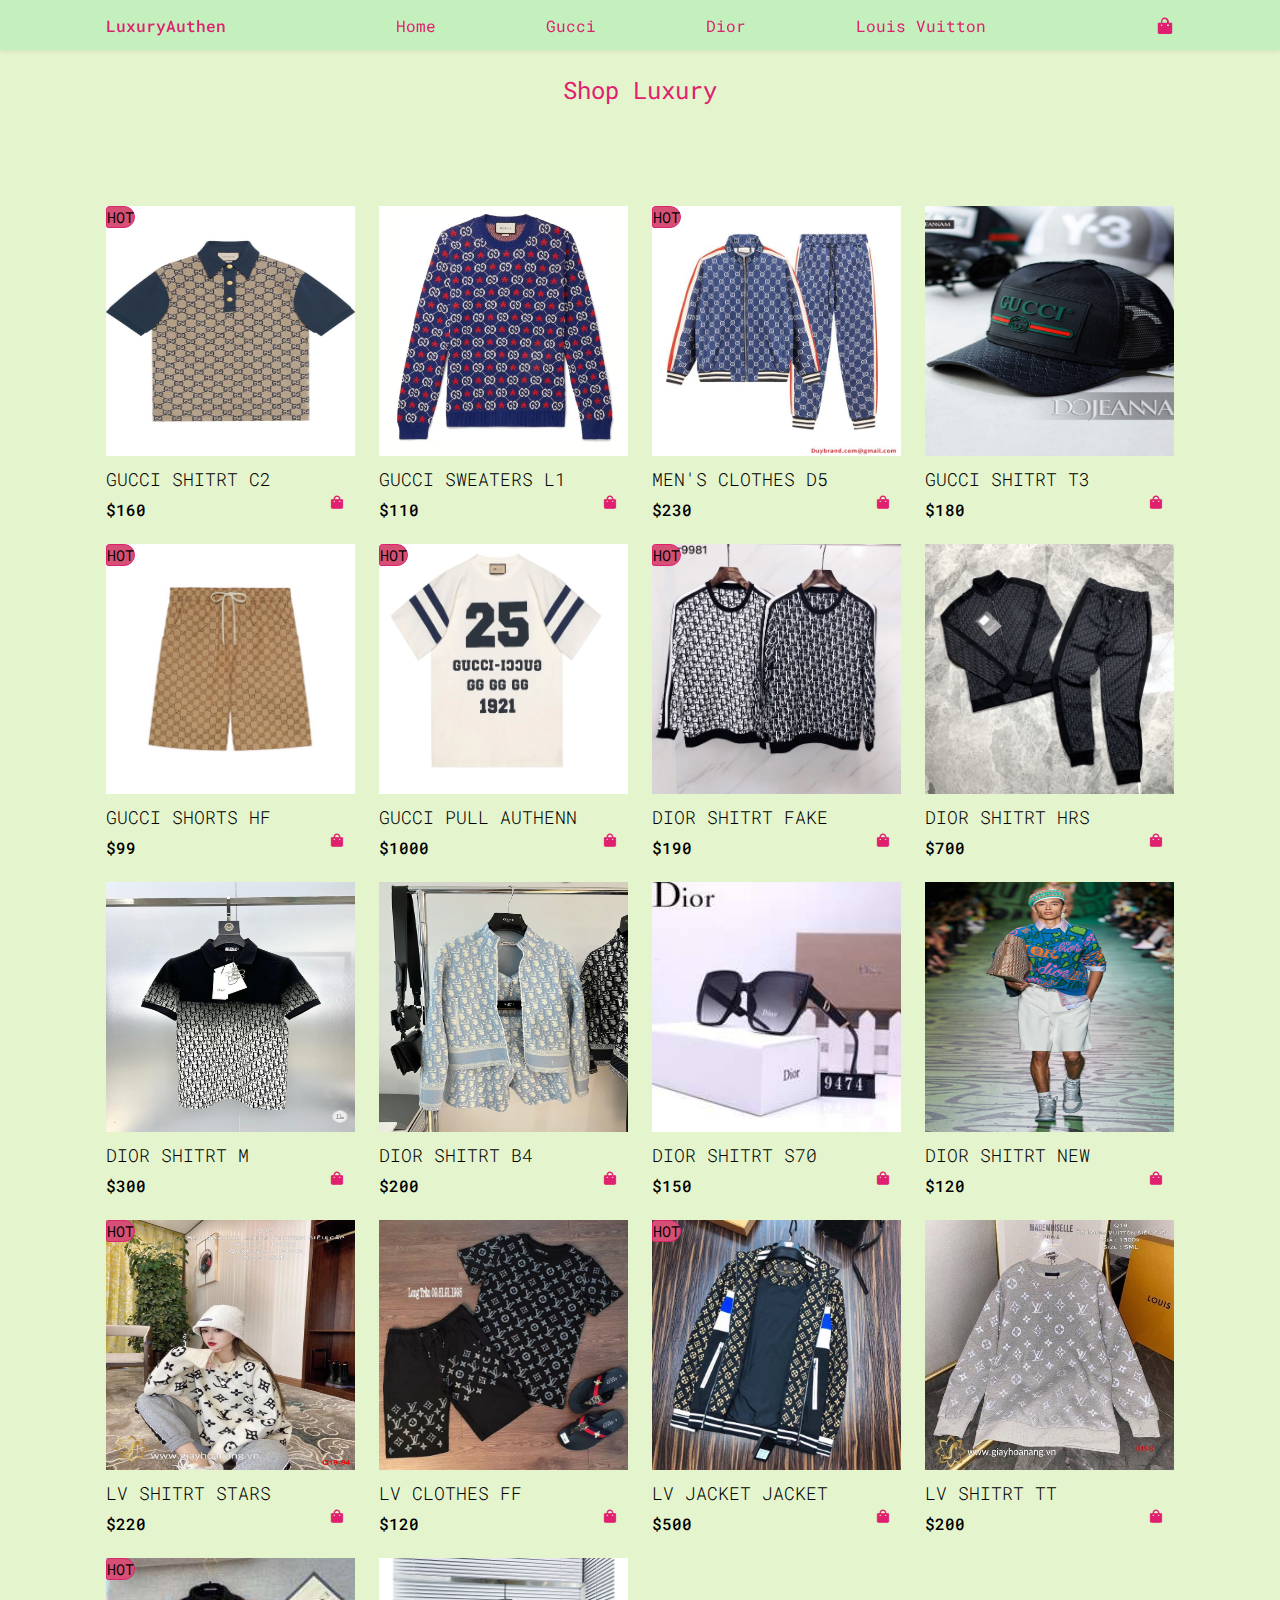
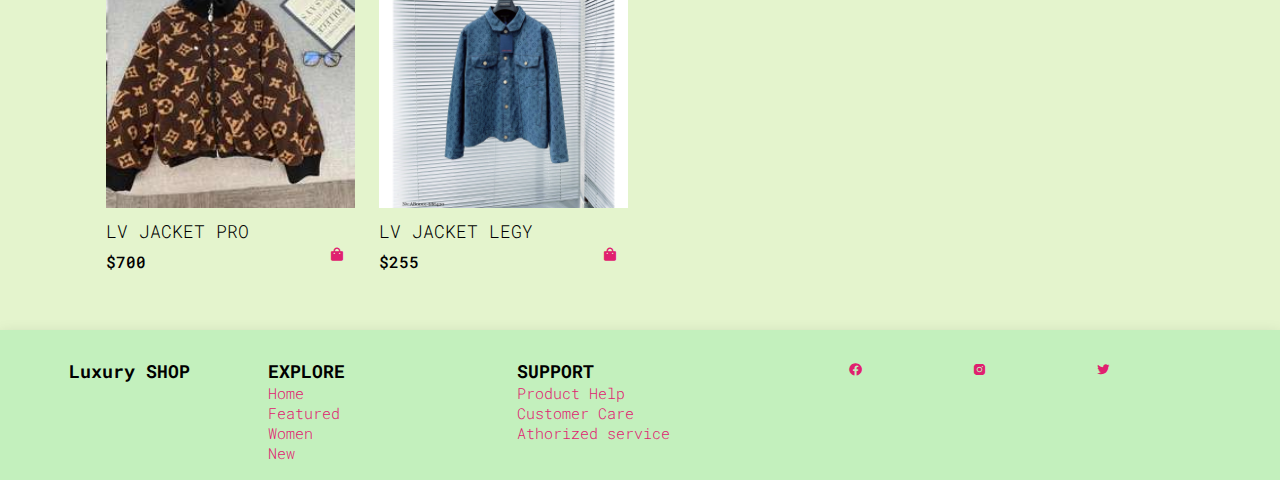
<file: index.html>
<!DOCTYPE html>
<html lang="en">
<head>
    <meta charset="UTF-8">
    <meta http-equiv="X-UA-Compatible" content="IE=edge">
    <meta name="viewport" content="width=device-width, initial-scale=1.0">
    <link rel="stylesheet" href="style.css">
    <link href='https://unpkg.com/boxicons@2.1.4/css/boxicons.min.css' rel='stylesheet'>
    <title>Luxury Shop</title>
</head>
<body>
    <header>
        <div class="nav container">
            <a href="#" class="logo">LuxuryAuthen</a>
            <div class="nav__list">
                <div class="listWeb">
            <a href="./home.html" class="homeNav">Home</a>
            <a href="#" class="homeNav">Gucci</a>
            <a href="#" class="">Dior</a>
            <a href="#" class="">Louis Vuitton</a>
                </div>
            </div>
            <i class='bx bxs-shopping-bag' id="cart-icon"></i>
            
            <div class="cart">
                <h2 class="cart-title">Your Cart</h2>

                <div class="cart-content">
                </div>

                <div class="total">
                    <div class="total-title">Total</div>
                    <div class="total-price">$0</div>
                </div>
                
                <button type="button" class="btn-buy">Buy Now</button>
                <i class='bx bx-x' id="close-cart"></i>
            </div>
        </div> 
    </header>
    <section class="shop container">
        <h2 class="section-title">Shop Luxury</h2>
        <div class="shop-content">
            <div class="product-box">
                <img src="images/pic1.png" alt="" class="product-img">
                <h2 class="product-title">Gucci Shitrt C2</h2>
                <span class="price" style="color: black;">$160</span>
                <i class='bx bxs-shopping-bag add-cart'></i>
                <div class="product-buy">HOT</div>  
            </div>
            <div class="product-box">
                <img src="images/shirt2.png" alt="" class="product-img">
                <h2 class="product-title">Gucci Sweaters L1</h2>
                <span class="price" style="color: black;">$110</span>
                <i class='bx bxs-shopping-bag add-cart'></i>
            </div>
            <div class="product-box">
                <img src="images/pic3.png" alt="" class="product-img">
                <h2 class="product-title">Men's clothes D5</h2>
                <span class="price" style="color: black;">$230</span>
                <i class='bx bxs-shopping-bag add-cart'></i>
                <div class="product-buy">HOT</div>  
            </div>
            <div class="product-box">
                <img src="images/pic5.png" alt="" class="product-img">
                <h2 class="product-title">Gucci Shitrt T3</h2>
                <span class="price" style="color: black;">$180</span>
                <i class='bx bxs-shopping-bag add-cart'></i>
            </div>
            <div class="product-box">
                <img src="images/pic6.png" alt="" class="product-img">
                <h2 class="product-title">Gucci shorts HF</h2>
                <span class="price" style="color: black;">$99</span>
                <i class='bx bxs-shopping-bag add-cart'></i>
                <div class="product-buy">HOT</div>  

            </div>
            <div class="product-box">
                <img src="images/pic7.png" alt="" class="product-img">
                <h2 class="product-title">Gucci Pull Authenn</h2>
                <span class="price" style="color: black;">$1000</span>
                <i class='bx bxs-shopping-bag add-cart'></i>
                <div class="product-buy">HOT</div>  

            </div>
            <div class="product-box">
                <img src="images/pic8.png" alt="" class="product-img">
                <h2 class="product-title">Dior Shitrt Fake</h2>
                <span class="price" style="color: black;">$190</span>
                <i class='bx bxs-shopping-bag add-cart'></i>
                <div class="product-buy">HOT</div>  

            </div>
            <div class="product-box">
                <img src="images/pic9.png" alt="" class="product-img">
                <h2 class="product-title">Dior Shitrt HRS</h2>
                <span class="price" style="color: black;">$700</span>
                <i class='bx bxs-shopping-bag add-cart'></i>
            </div>
            <div class="product-box">
                <img src="images/pic11.png" alt="" class="product-img">
                <h2 class="product-title">Dior Shitrt M</h2>
                <span class="price" style="color: black;">$300</span>
                <i class='bx bxs-shopping-bag add-cart'></i>
            </div>
            <div class="product-box">
                <img src="images/pic12.png" alt="" class="product-img">
                <h2 class="product-title">Dior Shitrt B4</h2>
                <span class="price" style="color: black;">$200</span>
                <i class='bx bxs-shopping-bag add-cart'></i>
            </div>
            <div class="product-box">
                <img src="images/pic14.png" alt="" class="product-img">
                <h2 class="product-title">Dior Shitrt S70</h2>
                <span class="price" style="color: black;">$150</span>
                <i class='bx bxs-shopping-bag add-cart'></i>
            </div>
            <div class="product-box">
                <img src="images/pic13.png" alt="" class="product-img">
                <h2 class="product-title">Dior Shitrt New</h2>
                <span class="price" style="color: black;">$120</span>
                <i class='bx bxs-shopping-bag add-cart'></i>
            </div>
            <div class="product-box">
                <img src="images/pic18.png" alt="" class="product-img">
                <h2 class="product-title">LV Shitrt Stars</h2>
                <span class="price" style="color: black;">$220</span>
                <i class='bx bxs-shopping-bag add-cart'></i>
                <div class="product-buy">HOT</div>  

            </div>
            <div class="product-box">
                <img src="images/pic17.png" alt="" class="product-img">
                <h2 class="product-title">LV clothes FF</h2>
                <span class="price" style="color: black;">$120</span>
                <i class='bx bxs-shopping-bag add-cart'></i>
            </div>
            <div class="product-box">
                <img src="images/pic15.png" alt="" class="product-img">
                <h2 class="product-title">LV jacket jacket</h2>
                <span class="price" style="color: black;">$500</span>
                <i class='bx bxs-shopping-bag add-cart' ></i>
                <div class="product-buy">HOT</div>  

            </div>
            <div class="product-box">
                <img src="images/pic16.png" alt="" class="product-img">
                <h2 class="product-title">LV Shitrt TT</h2>
                <span class="price" style="color: black;">$200</span>
                <i class='bx bxs-shopping-bag add-cart' ></i>
            </div>
            <div class="product-box">
                <img src="images/pic20.png" alt="" class="product-img">
                <h2 class="product-title">LV jacket Pro</h2>
                <span class="price" style="color: black;">$700</span>
                <i class='bx bxs-shopping-bag add-cart'></i>
                <div class="product-buy">HOT</div>  

            </div>
            <div class="product-box">
                <img src="images/pic21.png" alt="" class="product-img">
                <h2 class="product-title">LV jacket Legy</h2>
                <span class="price" style="color: black;">$255</span>
                <i class='bx bxs-shopping-bag add-cart'></i>
            </div>
        </div>
    </section>
    <footer class="footer section">
        <div class="footer__container bd-footer">
            <div class="footer__box">
                <h3 class="footer__title">Luxury SHOP</h3>
            </div>

            <div class="footer__box">
                <h3 class="footer__title">EXPLORE</h3>
                <ul>
                    <li><a href="#home" class="footer__link">Home</a></li>
                    <li><a href="#featured" class="footer__link">Featured</a></li>
                    <li><a href="#women" class="footer__link">Women</a></li>
                    <li><a href="#new" class="footer__link">New</a></li>

                </ul>
            </div>
            
            <div class="footer__box">
                <h3 class="footer__title">SUPPORT</h3>
                <ul>
                    <li><a href="#home" class="footer__link">Product Help</a></li>
                    <li><a href="#featured" class="footer__link">Customer Care</a></li>
                    <li><a href="#new" class="footer__link">Athorized service</a></li>

                </ul>
            </div>
            
            <div class="footer__box">
                <a href="#" class="footer__social"><i class='bx bxl-facebook-circle' ></i></a>
                <a href="#" class="footer__social"><i class='bx bxl-instagram-alt' ></i></a>
                <a href="#" class="footer__social"><i class='bx bxl-twitter' ></i></a>
            </div>
        </div>
    </footer>
    <script src="./main.js"></script>
</body>
</html>
</file>
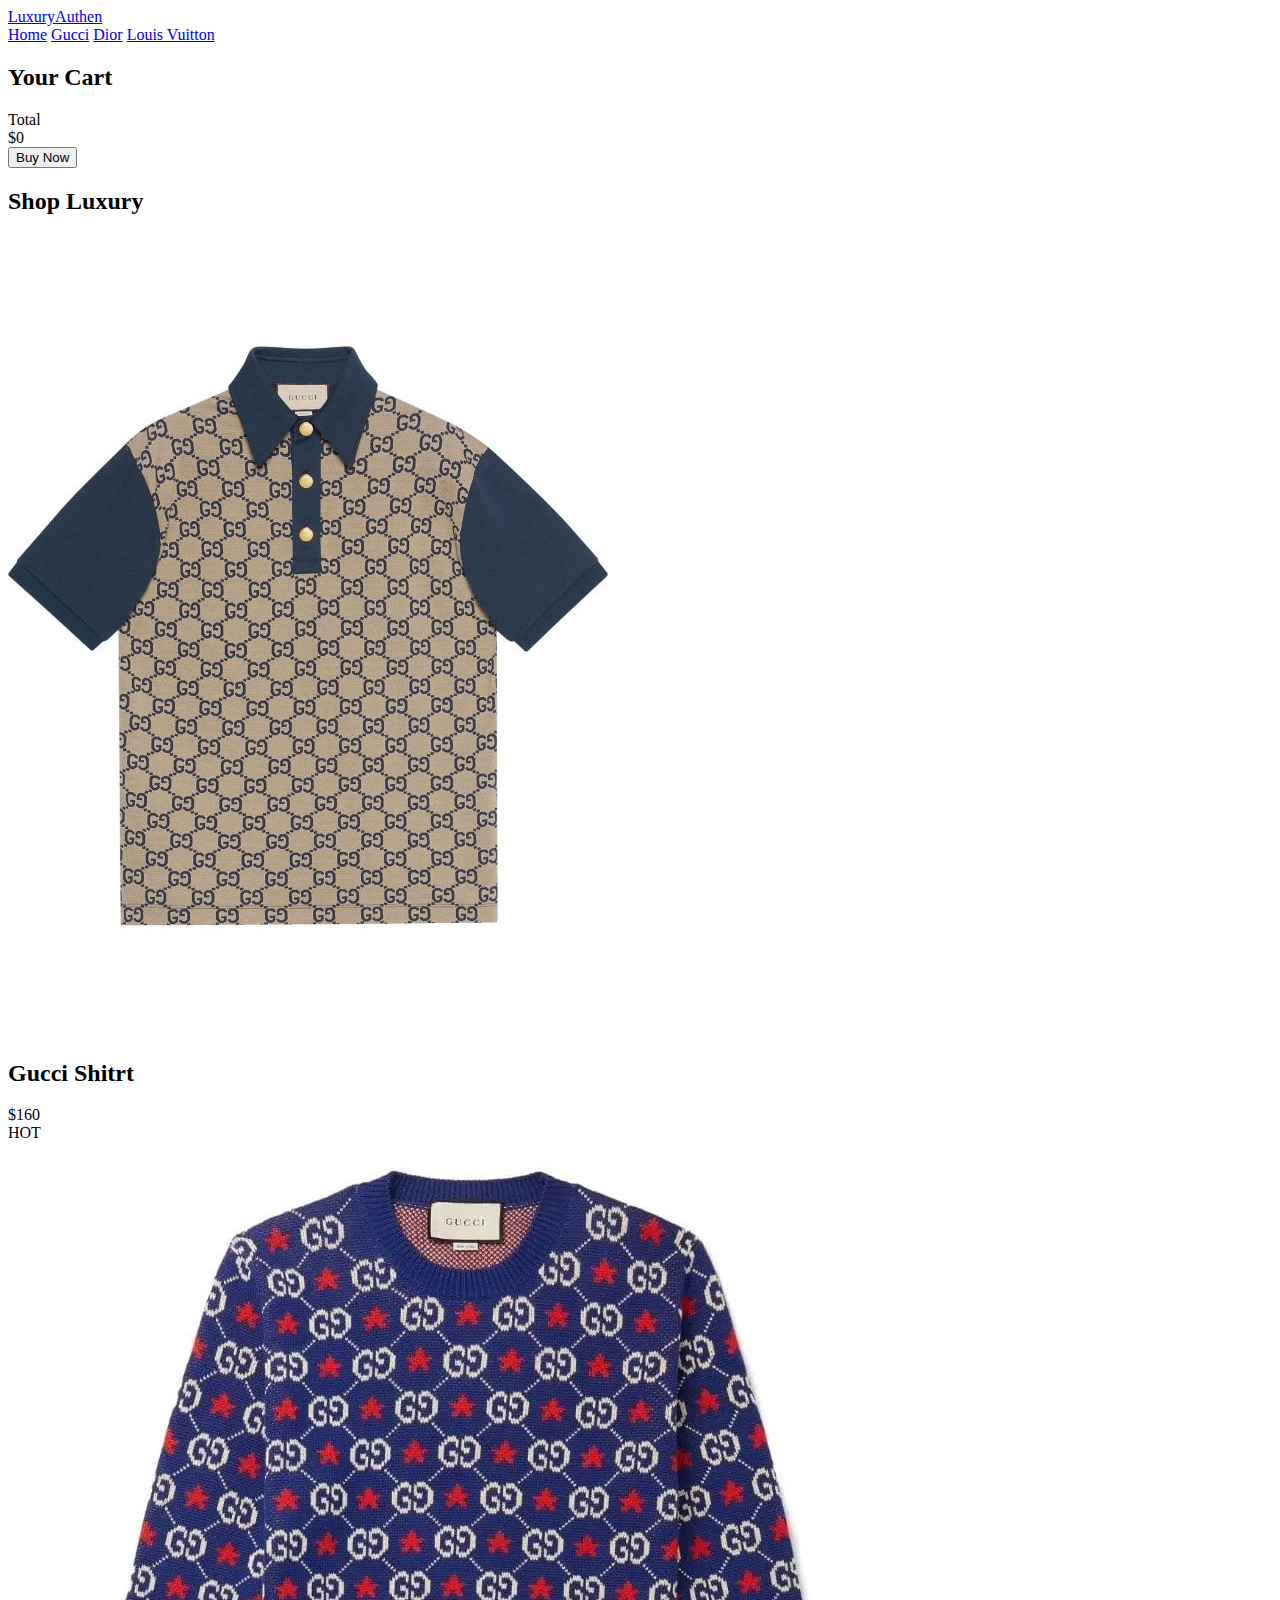
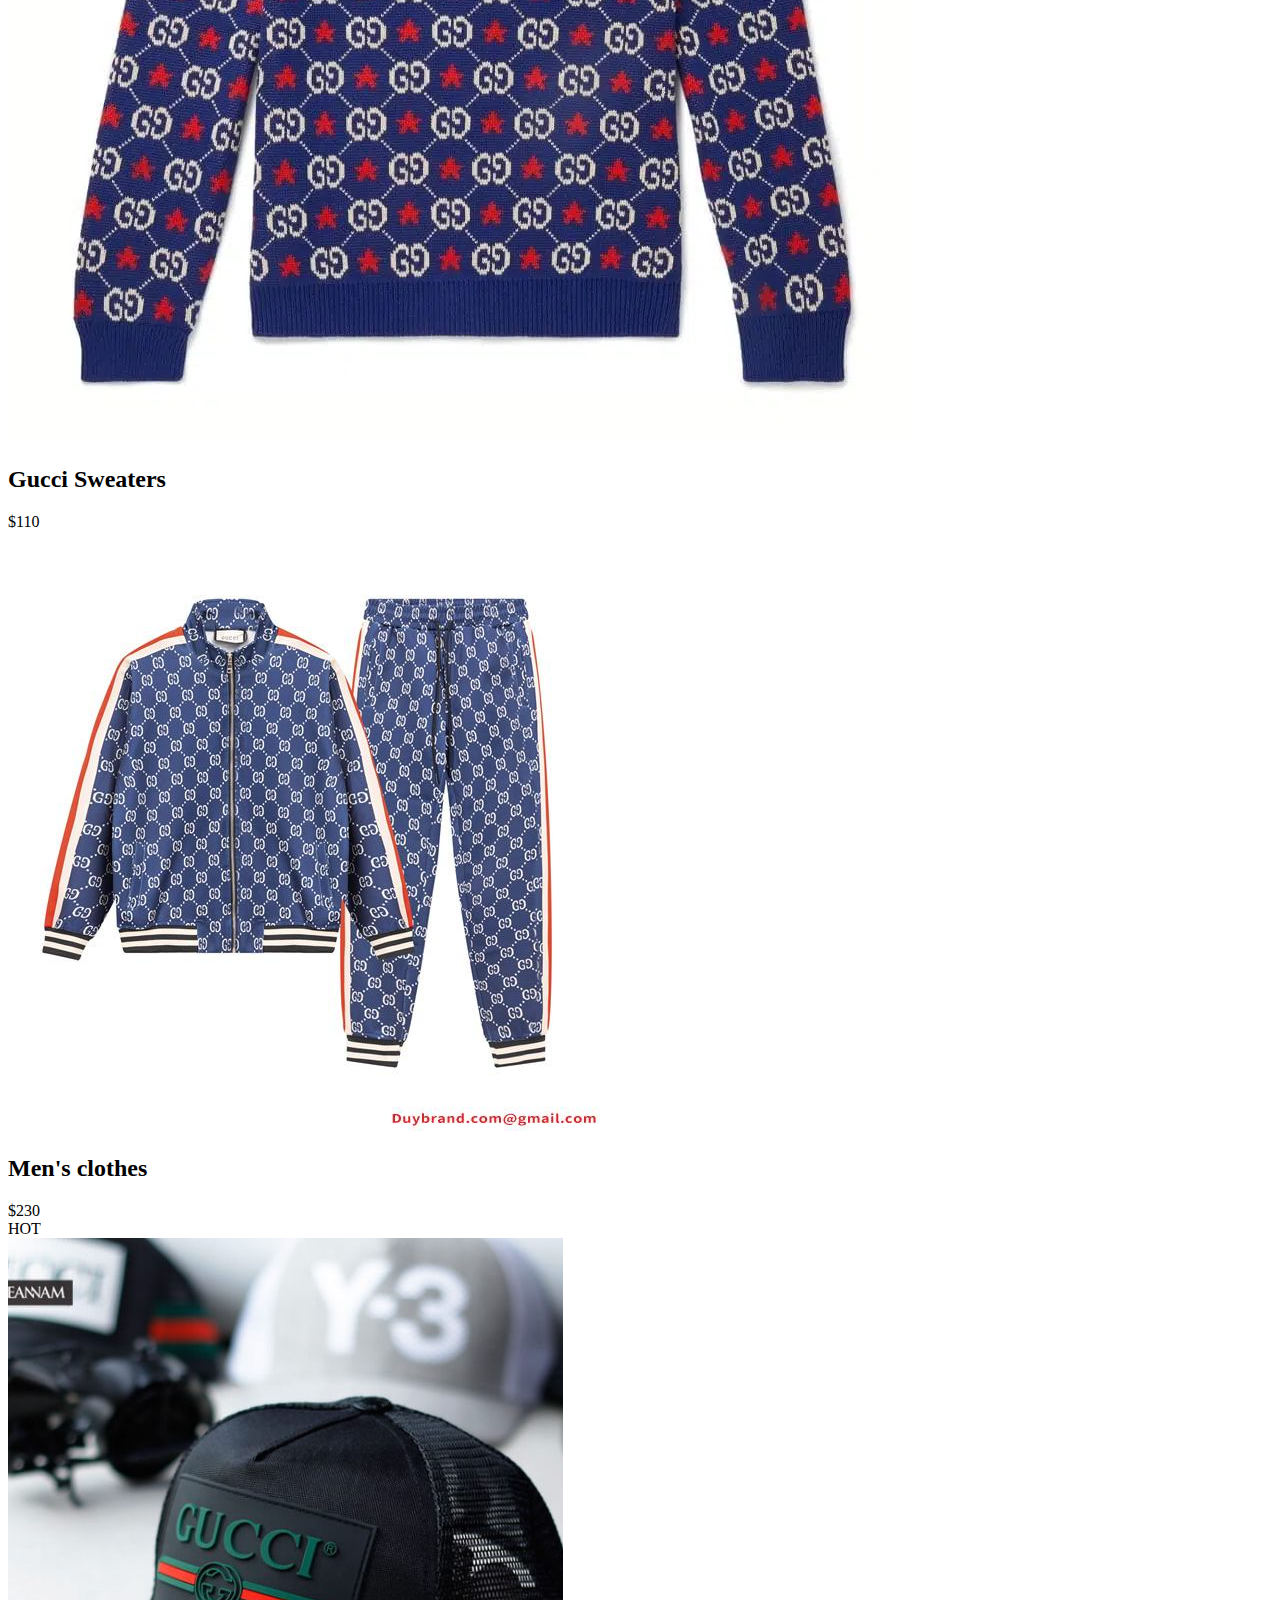
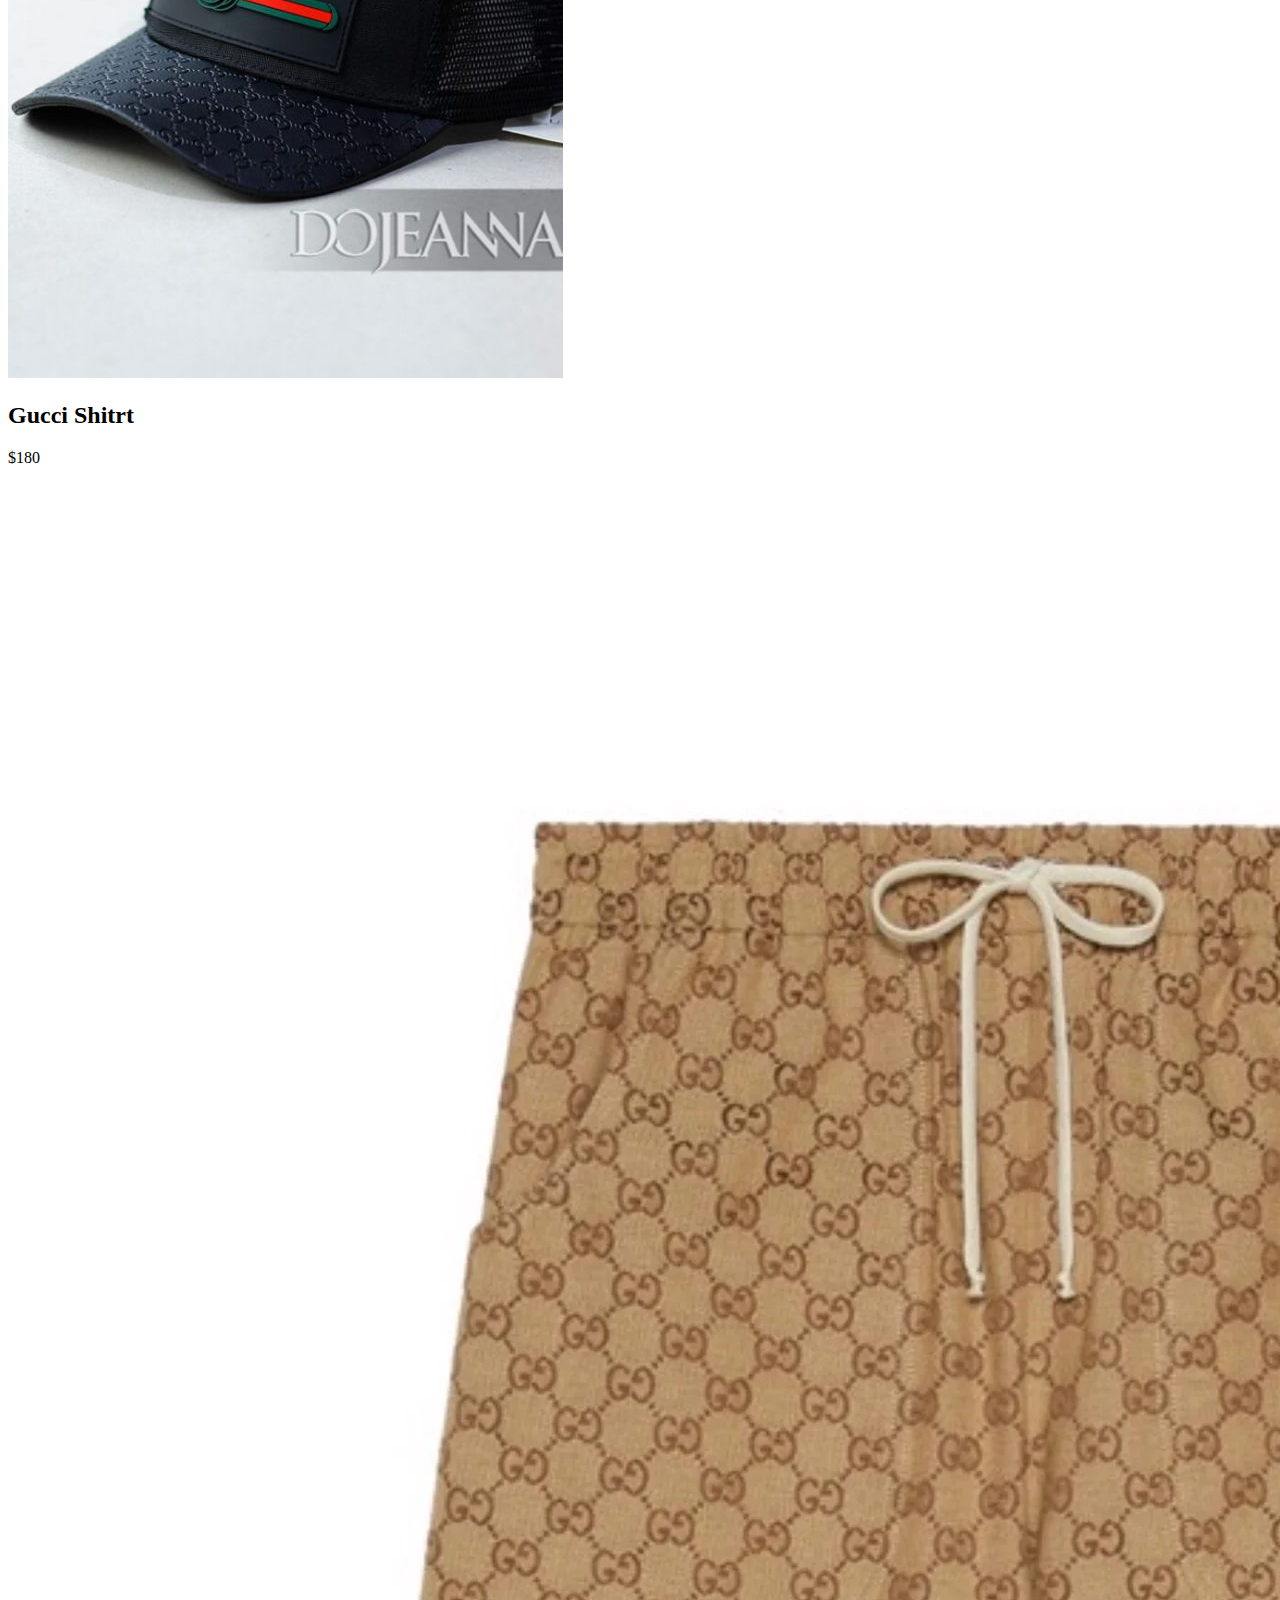
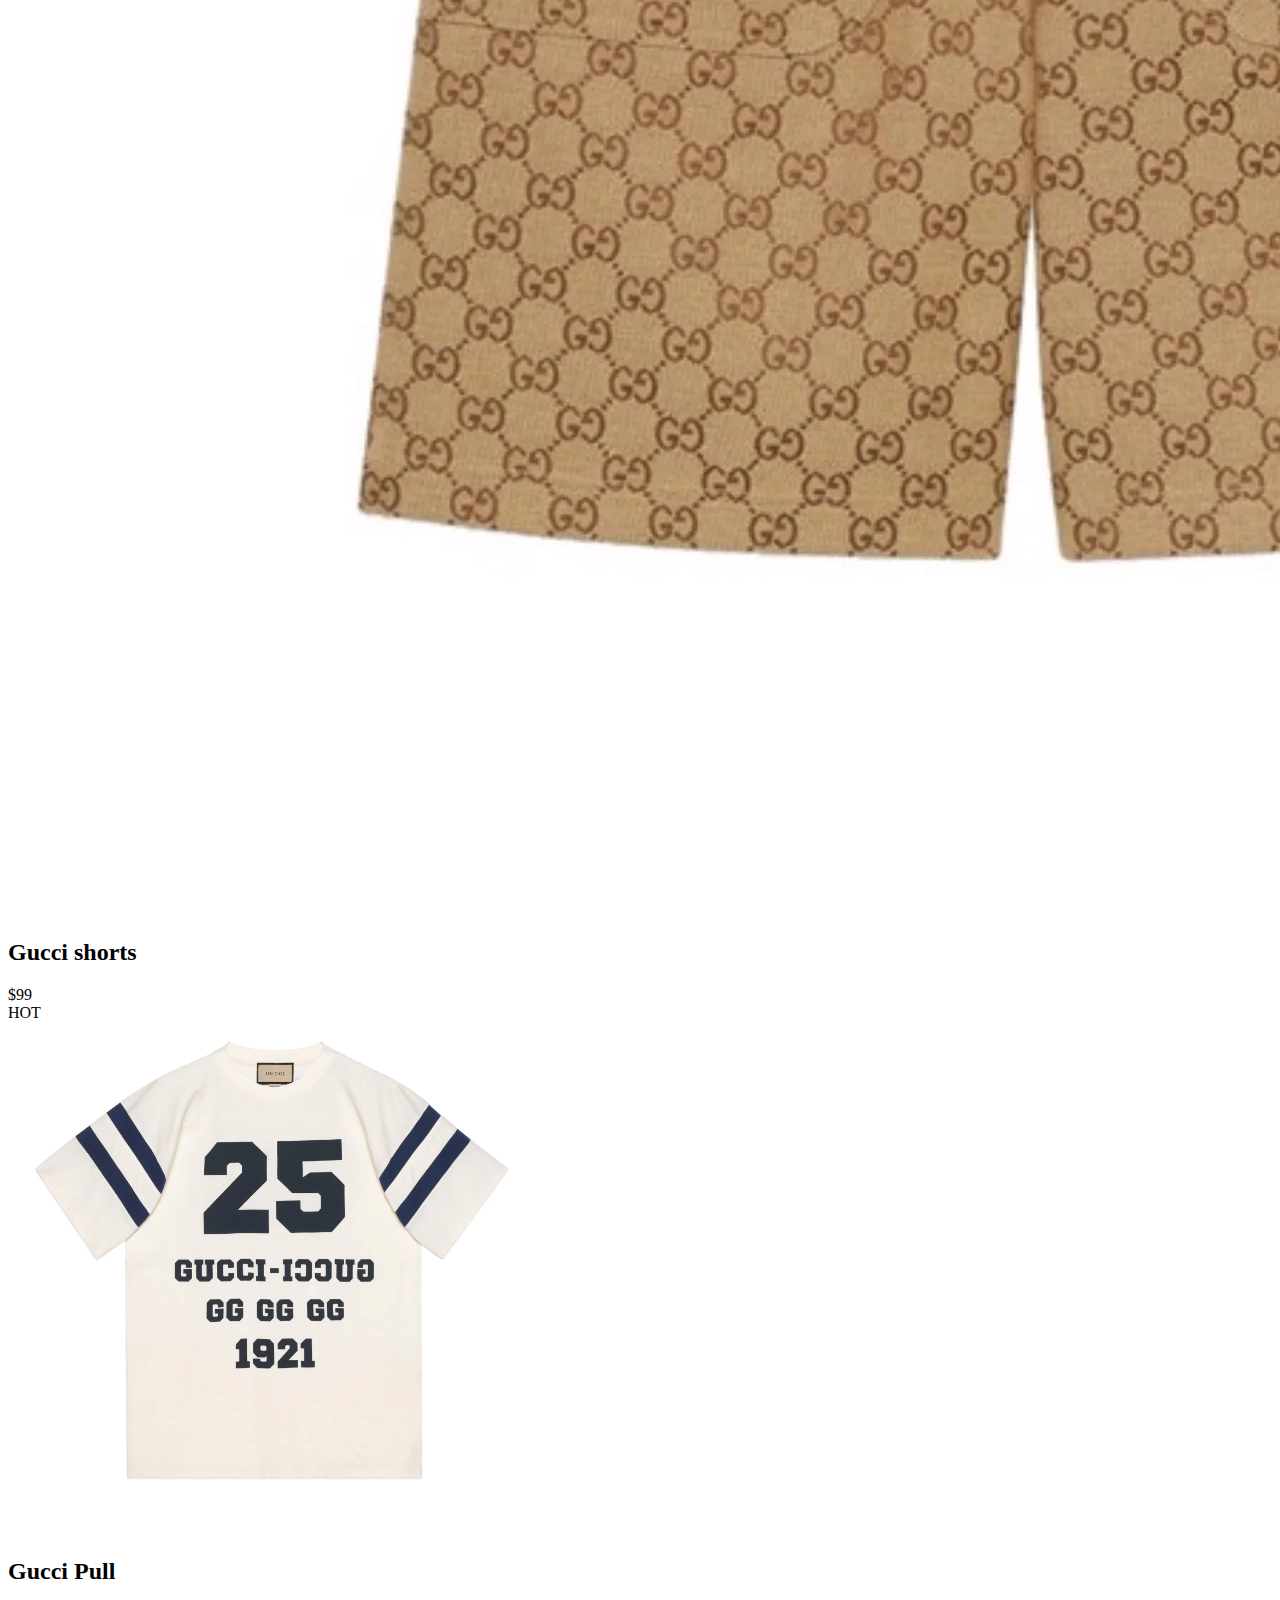
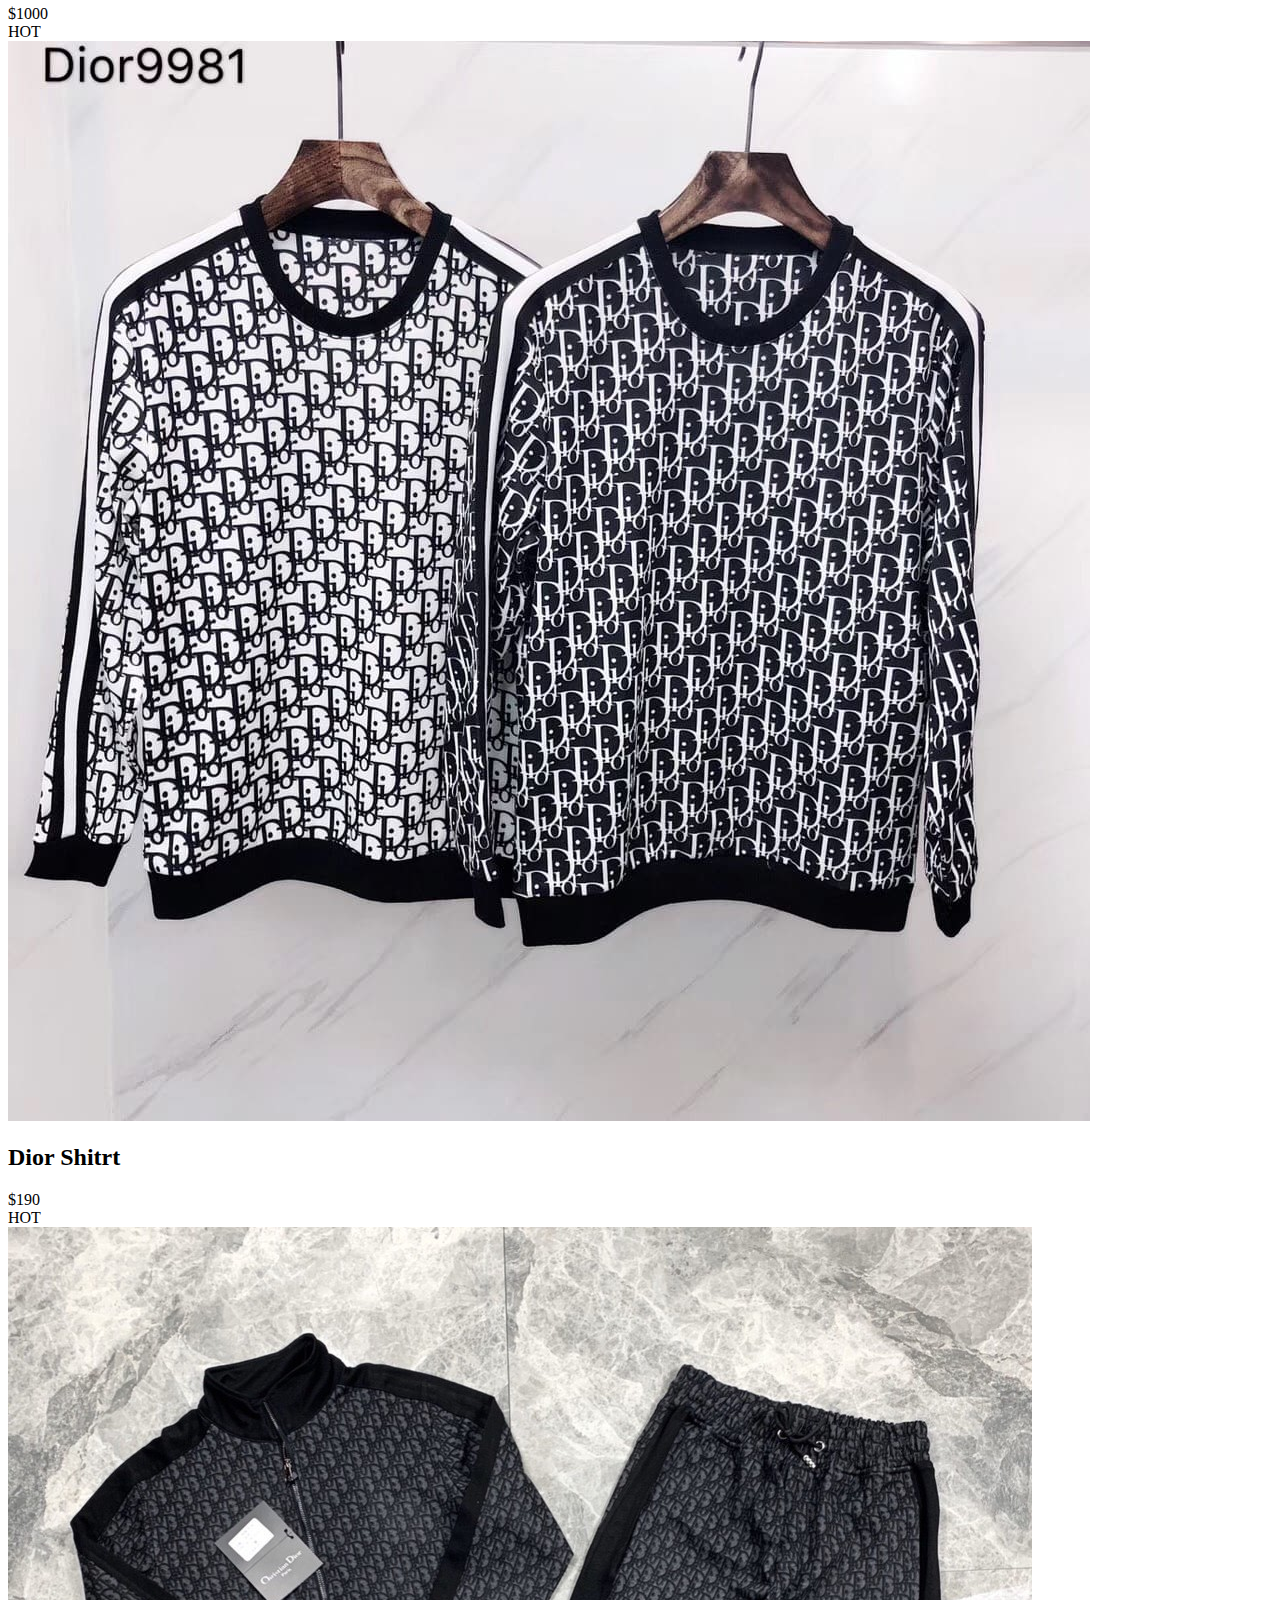
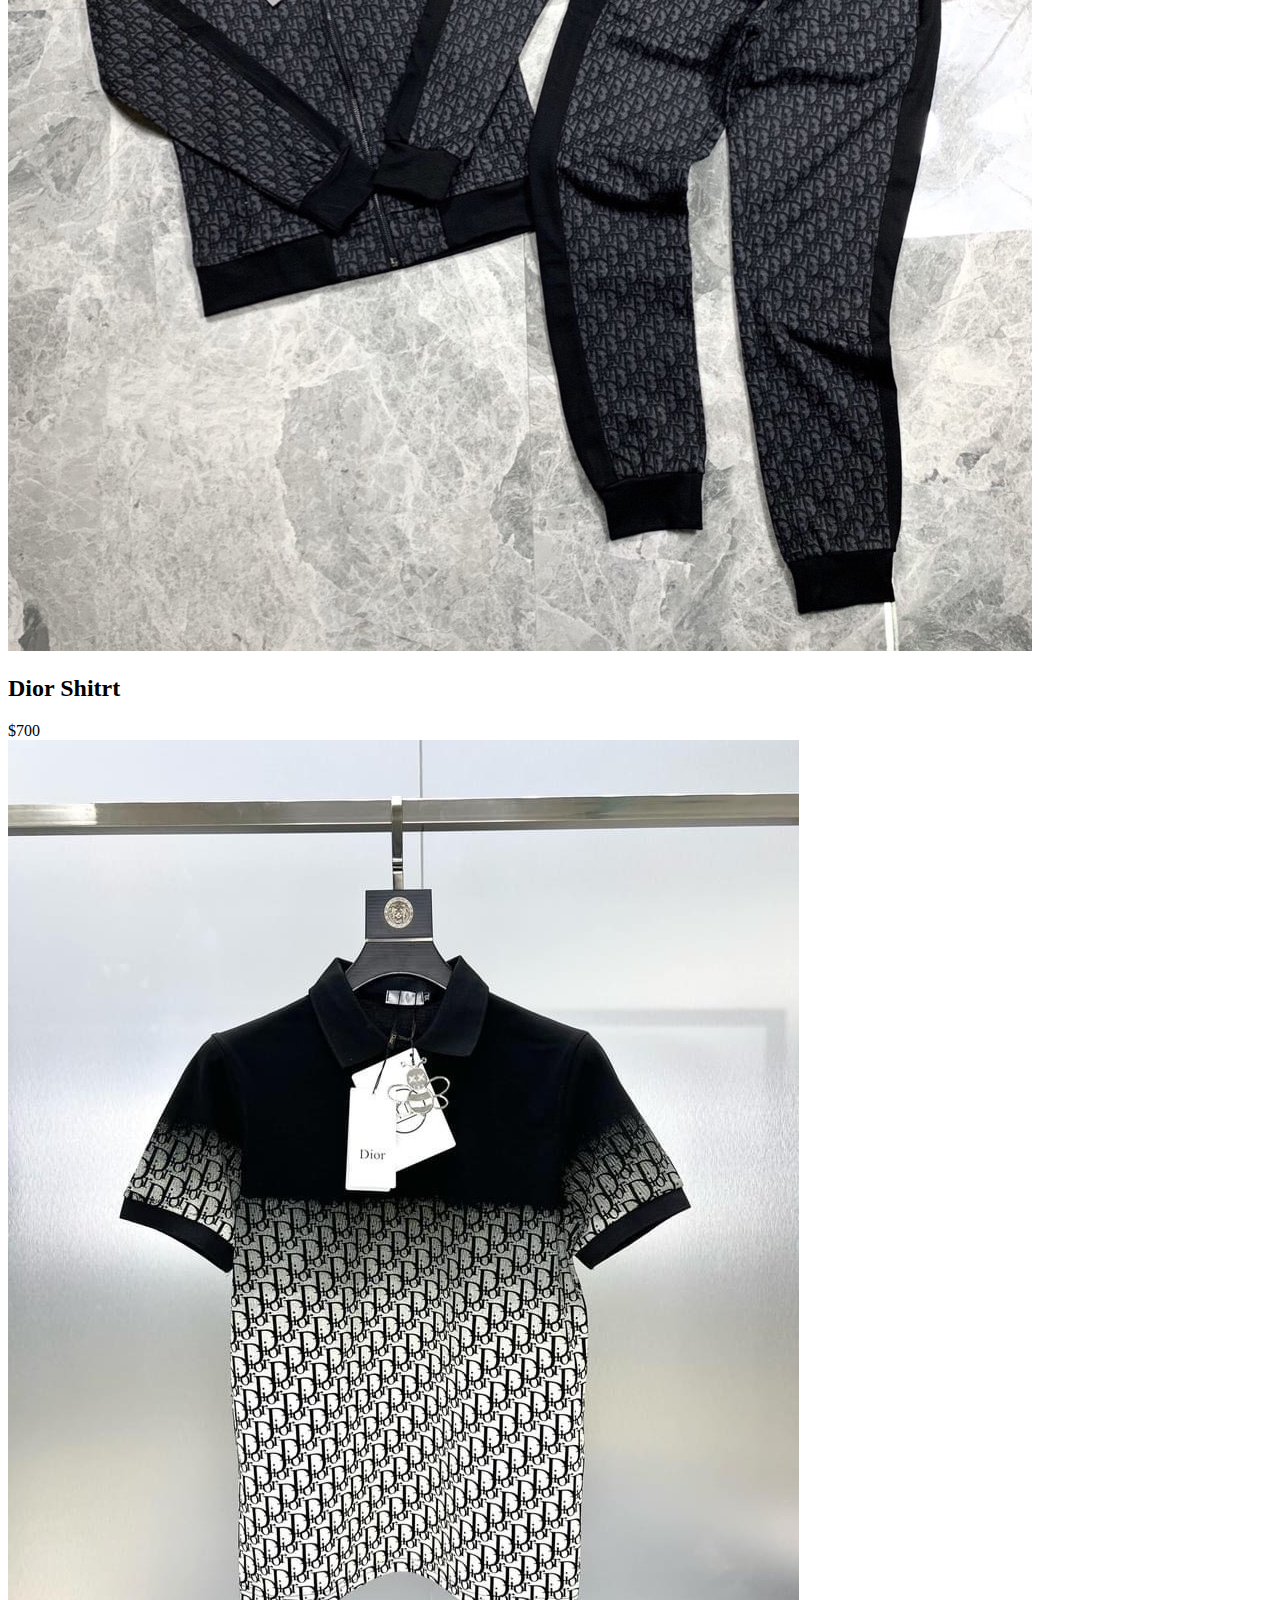
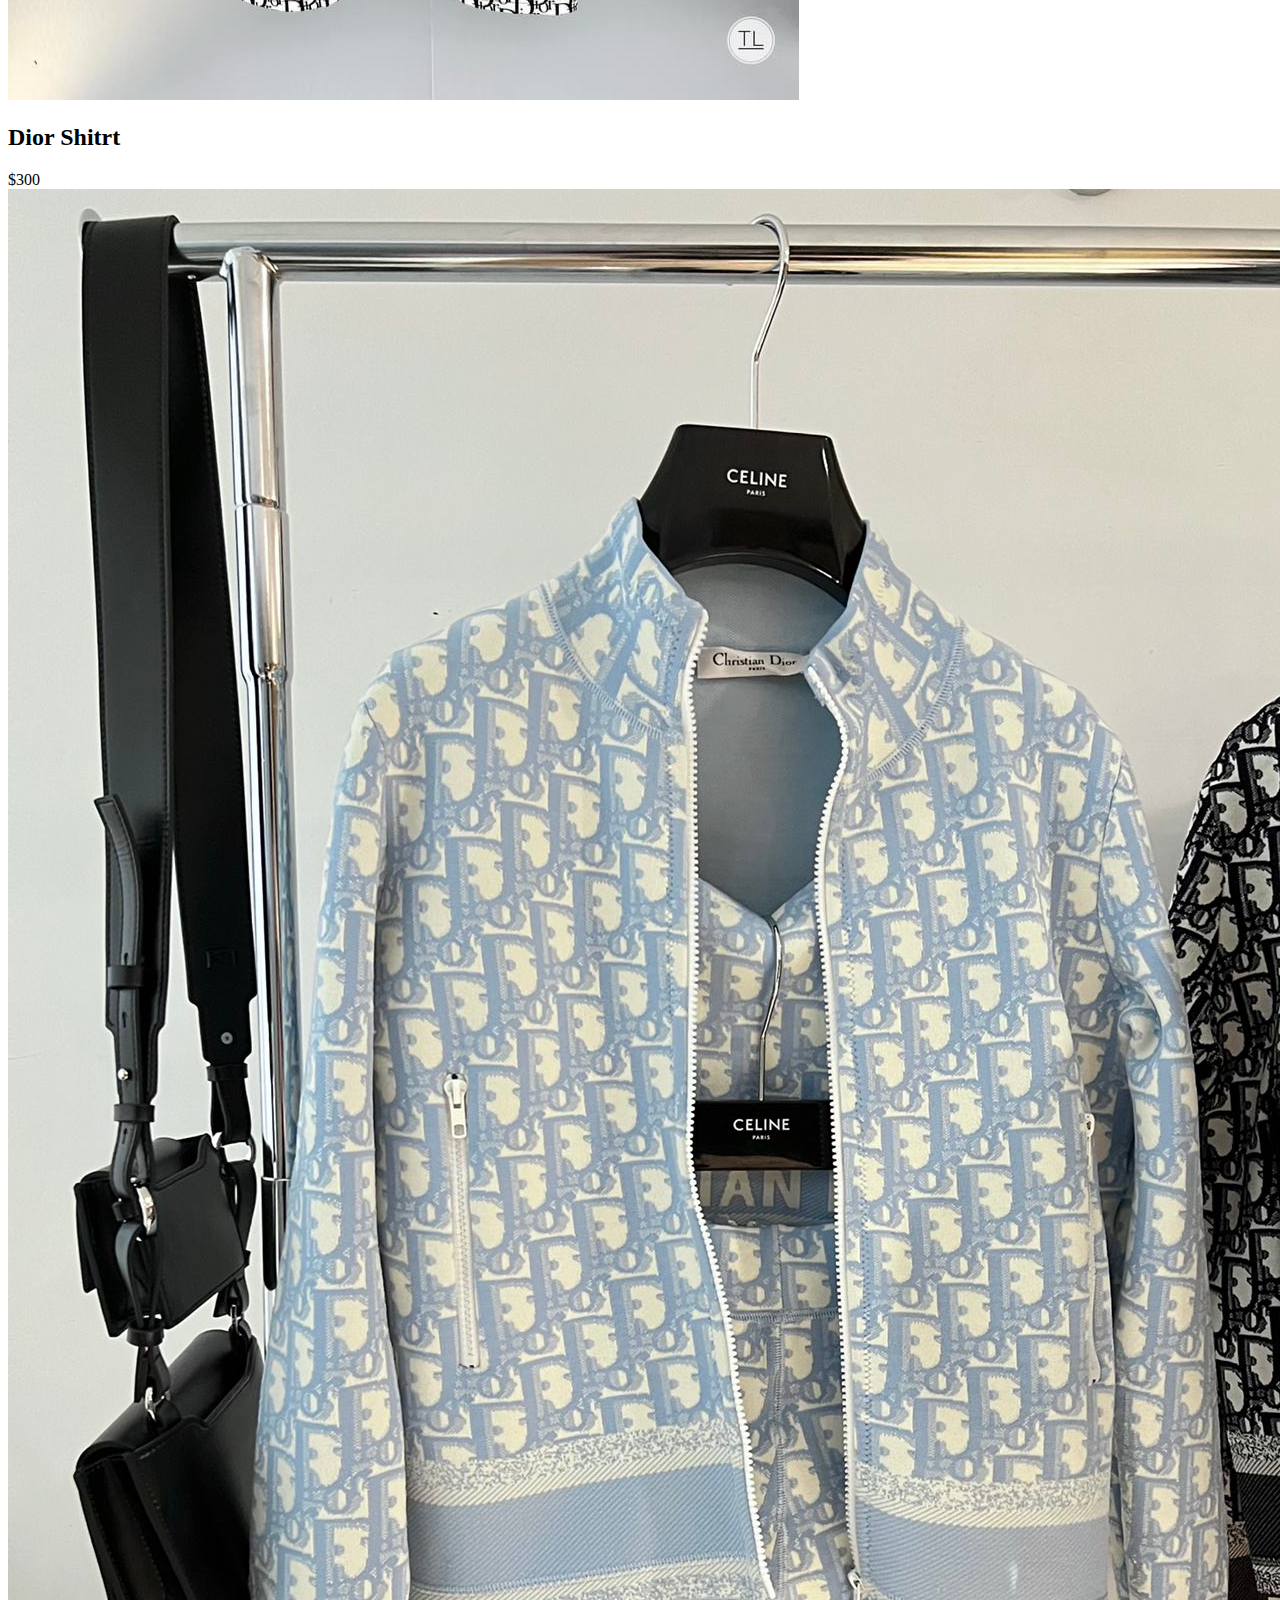
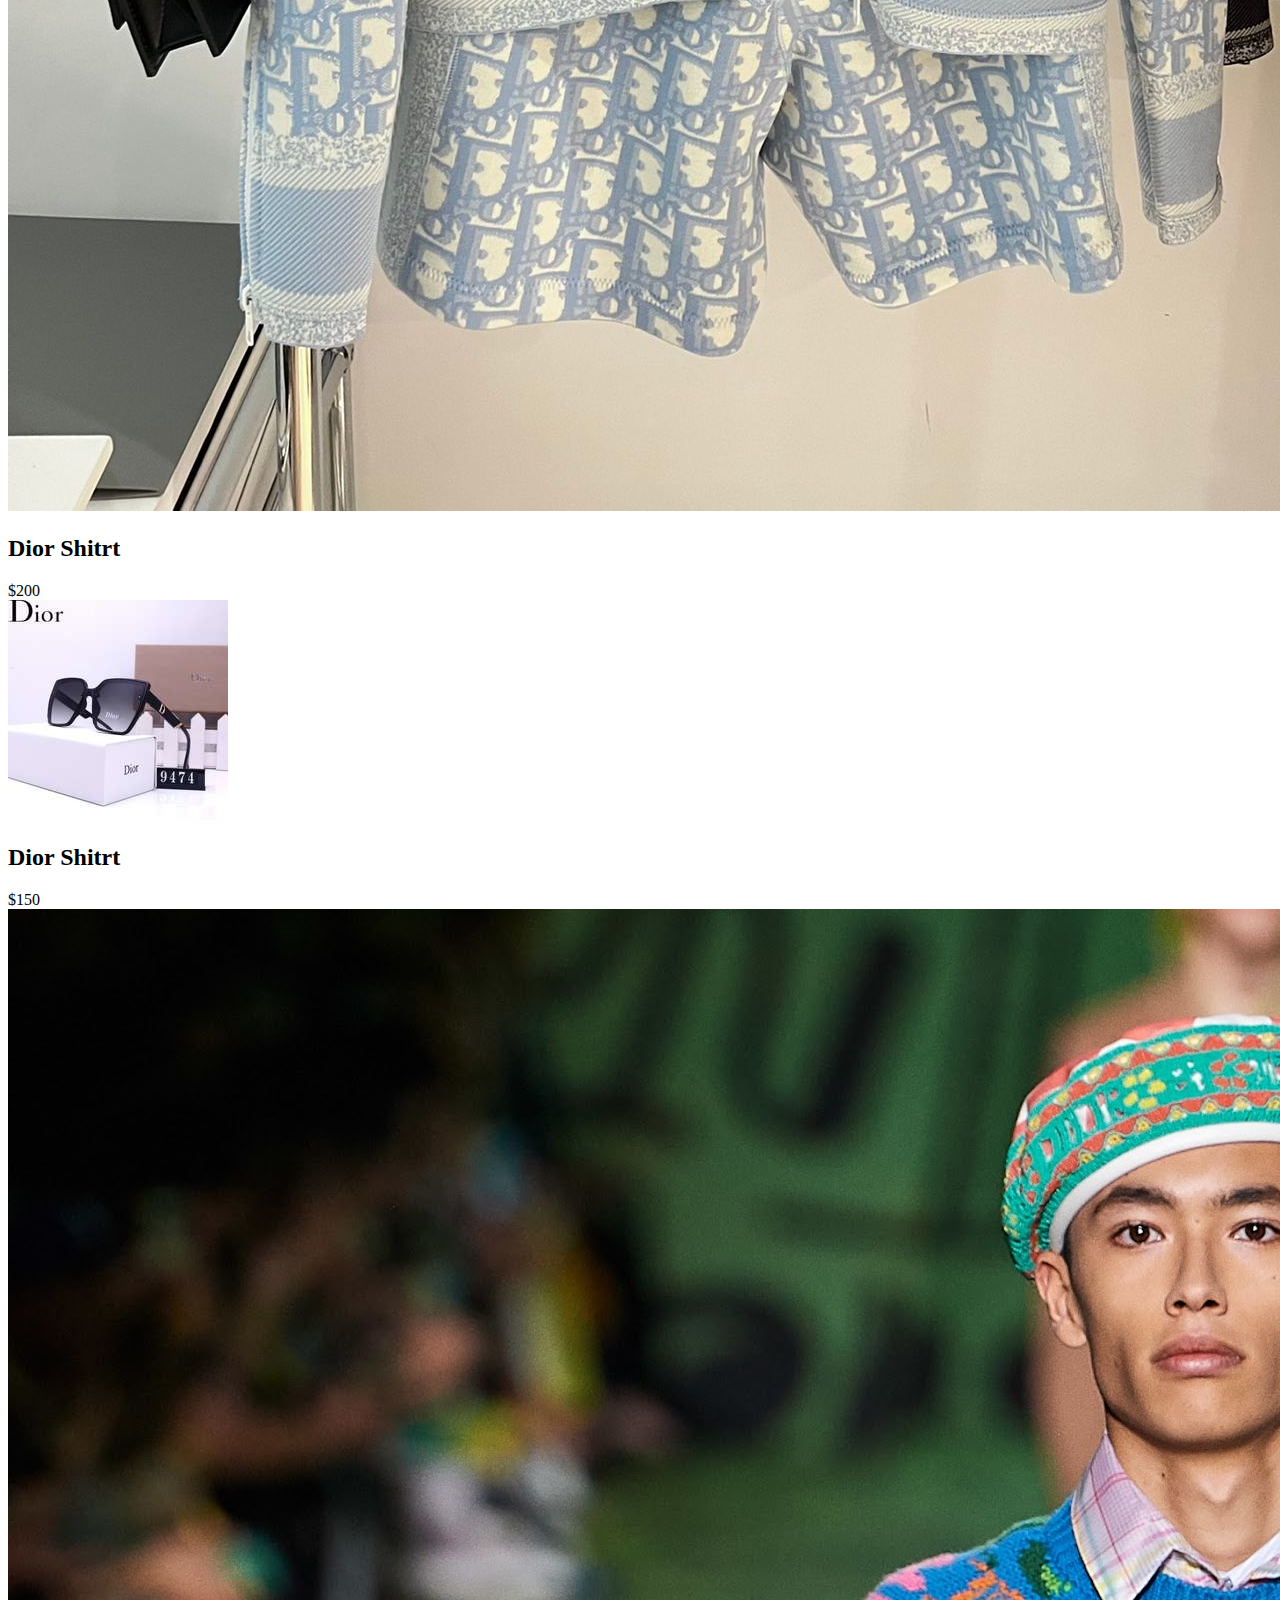
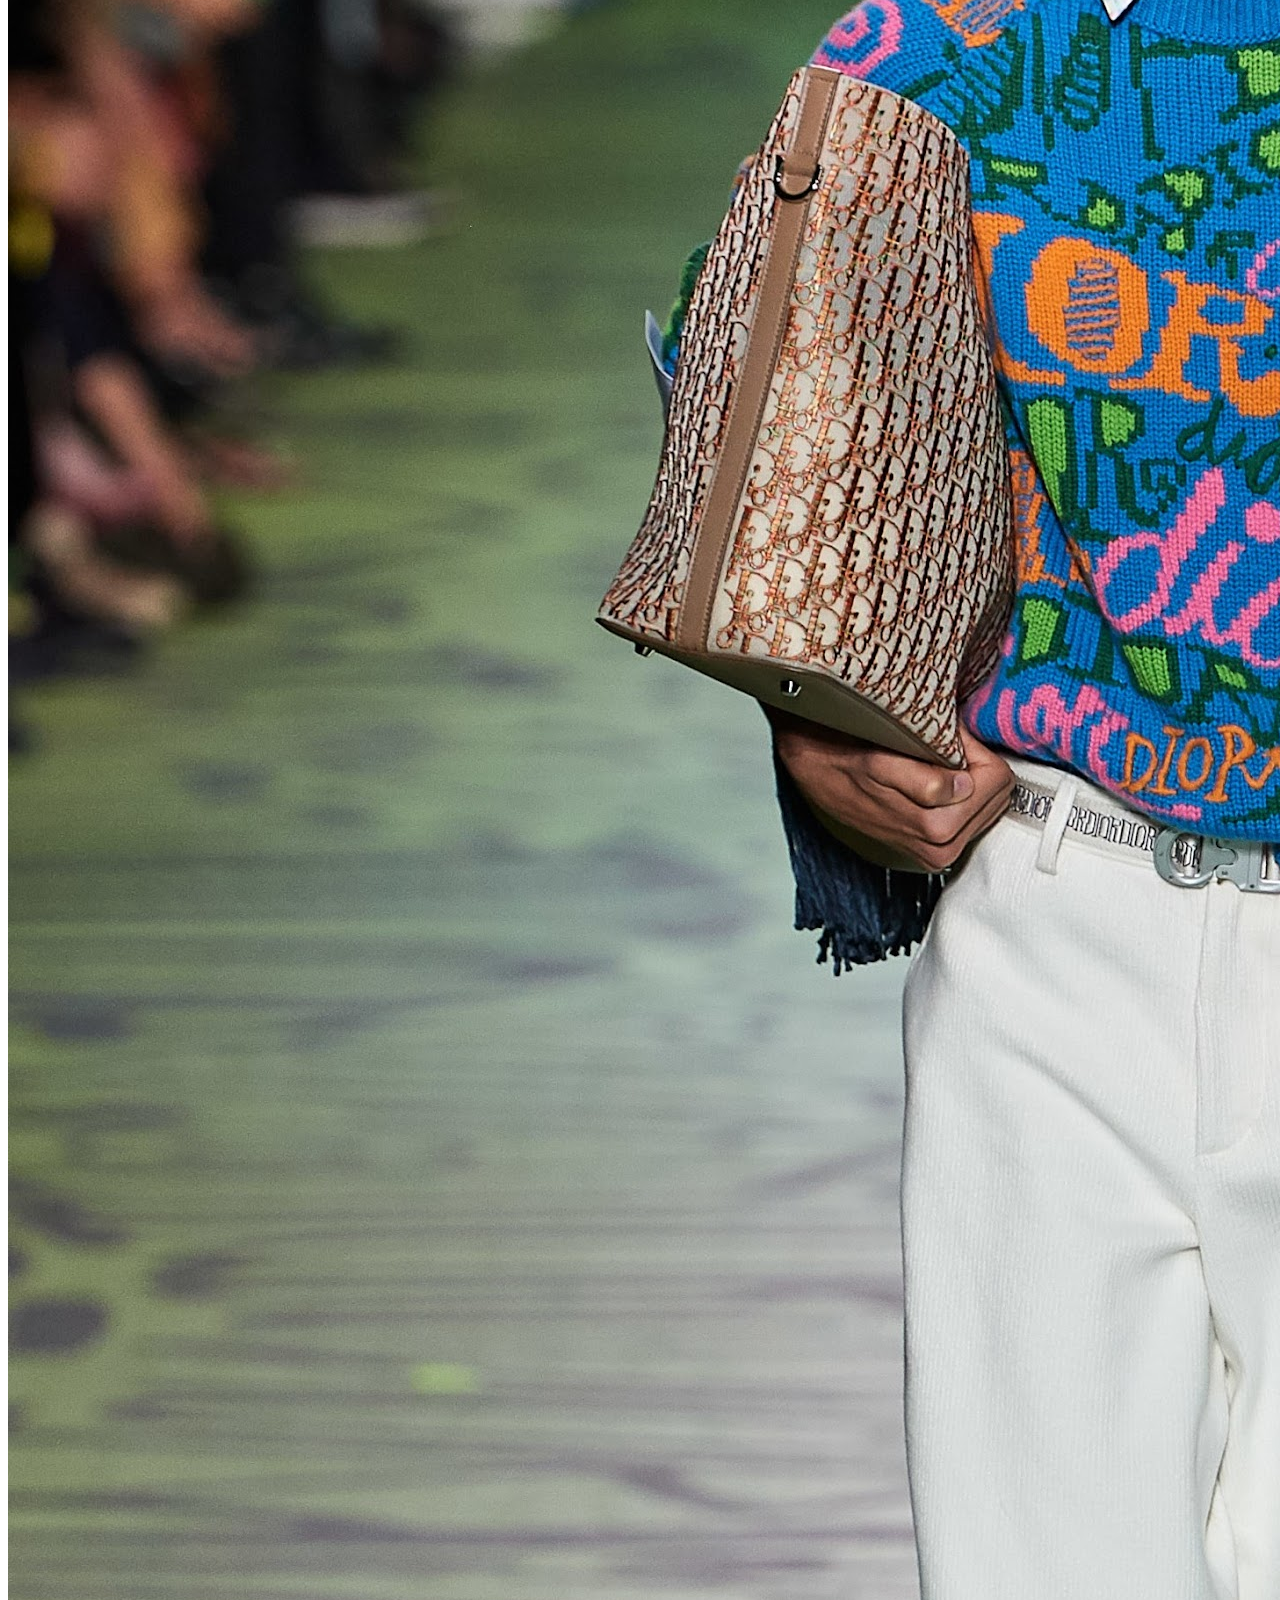
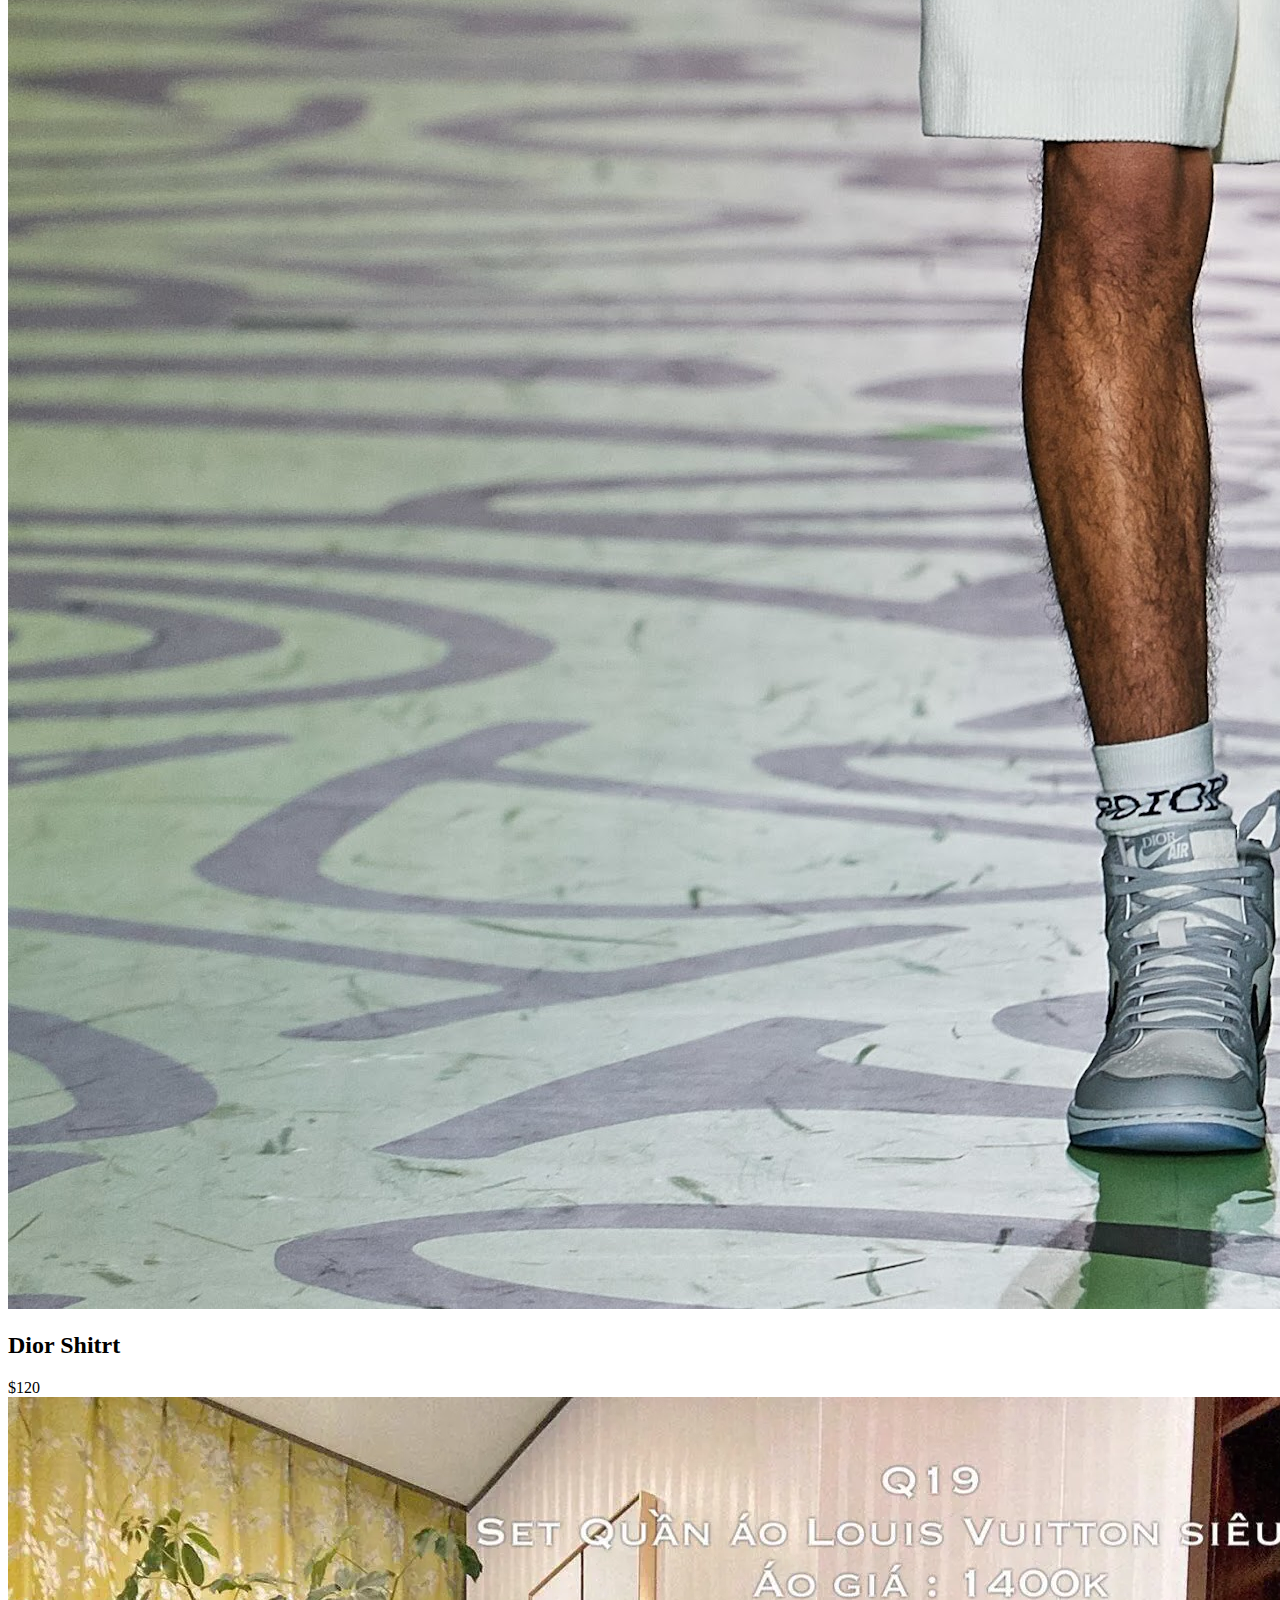
<file: home.html>
<!DOCTYPE html>
<html lang="en">
<head>
    <meta charset="UTF-8">
    <meta http-equiv="X-UA-Compatible" content="IE=edge">
    <meta name="viewport" content="width=device-width, initial-scale=1.0">
    <title>Document</title>
</head>
<body>
    <header>
        <div class="nav container">
            <a href="#" class="logo">LuxuryAuthen</a>
            <div class="nav__list">
                <div class="listWeb">
            <a href="#" class="homeNav">Home</a>
            <a href="#" class="homeNav">Gucci</a>
            <a href="#" class="">Dior</a>
            <a href="#" class="">Louis Vuitton</a>

                </div>
            </div>
            <i class='bx bxs-shopping-bag' id="cart-icon"></i>
            
            <div class="cart">
                <h2 class="cart-title">Your Cart</h2>
                
                <div class="cart-content">
                </div>

                <div class="total">
                    <div class="total-title">Total</div>
                    <div class="total-price">$0</div>
                </div>
                
                <button type="button" class="btn-buy">Buy Now</button>
                <i class='bx bx-x' id="close-cart"></i>
            </div>
        </div> 
    </header>
    <section class="shop container">
        <h2 class="section-title">Shop Luxury</h2>
        <div class="shop-content">
            <div class="product-box">
                <img src="images/pic1.png" alt="" class="product-img">
                <h2 class="product-title">Gucci Shitrt</h2>
                <span class="price" style="color: black;">$160</span>
                <i class='bx bxs-shopping-bag add-cart'></i>
                <div class="product-buy">HOT</div>  
            </div>
            <div class="product-box">
                <img src="images/shirt2.png" alt="" class="product-img">
                <h2 class="product-title">Gucci Sweaters</h2>
                <span class="price" style="color: black;">$110</span>
                <i class='bx bxs-shopping-bag add-cart'></i>
            </div>
            <div class="product-box">
                <img src="images/pic3.png" alt="" class="product-img">
                <h2 class="product-title">Men's clothes</h2>
                <span class="price" style="color: black;">$230</span>
                <i class='bx bxs-shopping-bag add-cart'></i>
                <div class="product-buy">HOT</div>  
            </div>
            <div class="product-box">
                <img src="images/pic5.png" alt="" class="product-img">
                <h2 class="product-title">Gucci Shitrt</h2>
                <span class="price" style="color: black;">$180</span>
                <i class='bx bxs-shopping-bag add-cart'></i>
            </div>
            <div class="product-box">
                <img src="images/pic6.png" alt="" class="product-img">
                <h2 class="product-title">Gucci shorts</h2>
                <span class="price" style="color: black;">$99</span>
                <i class='bx bxs-shopping-bag add-cart'></i>
                <div class="product-buy">HOT</div>  

            </div>
            <div class="product-box">
                <img src="images/pic7.png" alt="" class="product-img">
                <h2 class="product-title">Gucci Pull</h2>
                <span class="price" style="color: black;">$1000</span>
                <i class='bx bxs-shopping-bag add-cart'></i>
                <div class="product-buy">HOT</div>  

            </div>
            <div class="product-box">
                <img src="images/pic8.png" alt="" class="product-img">
                <h2 class="product-title">Dior Shitrt</h2>
                <span class="price" style="color: black;">$190</span>
                <i class='bx bxs-shopping-bag add-cart'></i>
                <div class="product-buy">HOT</div>  

            </div>
            <div class="product-box">
                <img src="images/pic9.png" alt="" class="product-img">
                <h2 class="product-title">Dior Shitrt</h2>
                <span class="price" style="color: black;">$700</span>
                <i class='bx bxs-shopping-bag add-cart'></i>
            </div>
            <div class="product-box">
                <img src="images/pic11.png" alt="" class="product-img">
                <h2 class="product-title">Dior Shitrt</h2>
                <span class="price" style="color: black;">$300</span>
                <i class='bx bxs-shopping-bag add-cart'></i>
            </div>
            <div class="product-box">
                <img src="images/pic12.png" alt="" class="product-img">
                <h2 class="product-title">Dior Shitrt</h2>
                <span class="price" style="color: black;">$200</span>
                <i class='bx bxs-shopping-bag add-cart'></i>
            </div>
            <div class="product-box">
                <img src="images/pic14.png" alt="" class="product-img">
                <h2 class="product-title">Dior Shitrt</h2>
                <span class="price" style="color: black;">$150</span>
                <i class='bx bxs-shopping-bag add-cart'></i>
            </div>
            <div class="product-box">
                <img src="images/pic13.png" alt="" class="product-img">
                <h2 class="product-title">Dior Shitrt</h2>
                <span class="price" style="color: black;">$120</span>
                <i class='bx bxs-shopping-bag add-cart'></i>
            </div>
            <div class="product-box">
                <img src="images/pic18.png" alt="" class="product-img">
                <h2 class="product-title">LV Shitrt</h2>
                <span class="price" style="color: black;">$220</span>
                <i class='bx bxs-shopping-bag add-cart'></i>
                <div class="product-buy">HOT</div>  

            </div>
            <div class="product-box">
                <img src="images/pic17.png" alt="" class="product-img">
                <h2 class="product-title">LV clothes</h2>
                <span class="price" style="color: black;">$120</span>
                <i class='bx bxs-shopping-bag add-cart'></i>
            </div>
            <div class="product-box">
                <img src="images/pic15.png" alt="" class="product-img">
                <h2 class="product-title">LV jacket</h2>
                <span class="price" style="color: black;">$500</span>
                <i class='bx bxs-shopping-bag add-cart' ></i>
                <div class="product-buy">HOT</div>  

            </div>
            <div class="product-box">
                <img src="images/pic16.png" alt="" class="product-img">
                <h2 class="product-title">LV Shitrt</h2>
                <span class="price" style="color: black;">$200</span>
                <i class='bx bxs-shopping-bag add-cart' ></i>
            </div>
            <div class="product-box">
                <img src="images/pic20.png" alt="" class="product-img">
                <h2 class="product-title">LV jacket</h2>
                <span class="price" style="color: black;">$700</span>
                <i class='bx bxs-shopping-bag add-cart'></i>
                <div class="product-buy">HOT</div>  

            </div>
            <div class="product-box">
                <img src="images/pic21.png" alt="" class="product-img">
                <h2 class="product-title">LV jacket</h2>
                <span class="price" style="color: black;">$255</span>
                <i class='bx bxs-shopping-bag add-cart'></i>
            </div>
        </div>
    </section>
    <footer class="footer section">
        <div class="footer__container bd-footer">
            <div class="footer__box">
                <h3 class="footer__title">Luxury SHOP</h3>
            </div>

            <div class="footer__box">
                <h3 class="footer__title">EXPLORE</h3>
                <ul>
                    <li><a href="#home" class="footer__link">Home</a></li>
                    <li><a href="#featured" class="footer__link">Featured</a></li>
                    <li><a href="#women" class="footer__link">Women</a></li>
                    <li><a href="#new" class="footer__link">New</a></li>

                </ul>
            </div>
            
            <div class="footer__box">
                <h3 class="footer__title">SUPPORT</h3>
                <ul>
                    <li><a href="#home" class="footer__link">Product Help</a></li>
                    <li><a href="#featured" class="footer__link">Customer Care</a></li>
                    <li><a href="#new" class="footer__link">Athorized service</a></li>

                </ul>
            </div>
            
            <div class="footer__box">
                <a href="#" class="footer__social"><i class='bx bxl-facebook-circle' ></i></a>
                <a href="#" class="footer__social"><i class='bx bxl-instagram-alt' ></i></a>
                <a href="#" class="footer__social"><i class='bx bxl-twitter' ></i></a>
            </div>
        </div>
    </footer>
</body>
</html>
</file>
<file: style.css>
@import url('https://fonts.googleapis.com/css2?family=Roboto+Mono:ital,wght@0,500;1,100&display=swap');
*{
    font-family:'Roboto Mono', monospace;;
    margin: 0;
    padding: 0;
    scroll-padding-top: 2rem;
    scroll-behavior: smooth;
    box-sizing: border-box;
    list-style: none;
    text-decoration: none;
}

:root {
    --main-color: #E4F4CD;
    --text-color: #F4ECCD;
    --bg--color: #E0206F;
}

h1,h2,h3,h4,h5{
    color: black;
}

section{
    padding: 4rem 0 3rem;
}

img{
    width: 100%;
    height: 250px;
}

body {
    color: var(--text-color);
}
html{
    background: var( --main-color) ;
}

.container {
    max-width: 1068px;
    margin: auto;
    width: 100%;
}

header{
    position: fixed;
    top:0;
    left: 0;
    width: 100%;
    background: rgb(195, 240, 189);
    box-shadow: 0 1px 4px hsl(0 4% 20% / 10%);
    height: 50px;
    z-index: 100;
}

.nav{
    display: flex;
    align-items: center;
    justify-content: space-between;
    padding: 15px 0;
}

.logo{
    font-size: 1rem;
    color: var(--bg--color);
    font-weight: 500;
}

#cart-icon{
    font-size: 1.2rem;
    cursor: pointer;
    color: #E0206F;
}

.nav__list{
    display: flex;
}

.listWeb{
    justify-content: space-around;
}

.product-title{
    font-size: 20px;
}

a{
    margin-right: 100px;
    color: #E0206F;
    display: inline-block;
    position: relative;
}

a::after {
    content: '';
    position: absolute;
    width: 100%;
    transform: scaleX(0);
    height: 2px;
    bottom: 0;
    left: 0;
    background-color: rgb(152, 180, 212);
    transform-origin: bottom right;
    transition: transform 0.25s ease-out;
  }
  a:hover::after {
    transform: scaleX(1);
    transform-origin: bottom left;
  }

#cart-bag{
    color: black;
}

.cart{
    position: fixed;
    top: 0;
    right:-100%;
    width: 360px;
    min-height: 100vh;
    padding: 20px;
    background: var(--main-color);
    box-shadow: -2px 0 4px hsl(0 4% 15% / 10%);
    transition: 0.3s;
}

.cart.active{
    right: 0;
}

.cart-title{
    text-align: center;
    font-size: 1.2rem;
    font-weight: 500;
    margin-top: 2rem;
}

.cart-box{
    display: grid;
    grid-template-columns: 32% 10% 18%;
    align-items: center;
    gap: 1rem;
    margin-top: 1rem;
}

.cart-img{
    width: 100px;
    height: 100px;
    object-fit: contain;
    padding: 10px;
}

.section-title{
    font-size: 1.5rem;
    font-weight: 400;
    color: #E0206F;
    text-align: center;
    margin-bottom: 100px;
}

.shop{
    margin-top: 10px
}

.shop-content{
    display: grid;
    grid-template-columns: repeat(auto-fit,minmax(220px,auto));
    gap: 1.5rem;
}

.product-buy{
    position: absolute;
    color: black;
    top: 0;
    left: 0;
    border: 1px solid #E0206F;
    border-radius: 15px 50px 50px 10px;
    background: rgb(214, 80, 118);
    font-size: 15px;
}

.product-box{
    position: relative;
}
.product-box:hover{
    padding: 10px;
    transition: 0.7s;
    border: linear-gradient(to right, rgba(211, 71, 136, 0.534), rgb(109, 128, 0)); border:2px solid transparent;
    border-image:linear-gradient(-45deg, rgb(236, 121, 192),rgb(231, 51, 120),rgb(236, 47, 88),rgb(251, 255, 0),#0f0);
    border-image-slice:5;
    box-shadow:0 5px 7px rgba(243, 199, 78, 0.877)
  }

.product-img{
    width: 100%;
    margin-bottom: 0.5rem;
}

.product-title{
    font-size: 1.1rem;
    font-weight: 300;
    text-transform: uppercase;
    margin-bottom: 0.5rem;
}

.price{
    font-weight: 500;
}

.add-cart{
    position: absolute;
    bottom: 0;
    right: 0;
    padding: 10px;
    color: #E0206F;
    cursor: pointer;
}

.detail-box{
    color: black;
    display: grid;
    row-gap: 0.5rem;
}

.cart-product-title{
    font-size: 1rem;
    text-transform: uppercase;
}

.cart-remove{
    color: black;
    padding-left: 120px;
}
.cart-price{
    font-weight: 500;
}

.cart-quantity{
    border: 1px solid var(--text-color);
    outline-color:var(--bg-color);
    width: 2.4rem;
    text-align: center;
    font-size: 1rem;
}

.cart-remove{
    font-size: 24px;
    color: var(--bg--color);
    cursor: pointer;
}

.total{
    display: flex;
    justify-content: flex-end;
    margin-top: 1.5rem;
    border-top: 1px solid black;
}

.total-title{
    color: black;
    font-size: 1rem;
    font-weight: 1000;
}

.total-price{
    color: black;
    margin-left: 0.5rem;
}

.btn-buy{
    display: flex;
    margin: 1.5rem auto 0 auto;
    padding: 12px 20px;
    border: none;
    background:rgb(204, 238, 172);
    color: #E0206F;
    font-size: 1rem;
    font-weight: 300;
    cursor: pointer;
}

.btn-buy:hover{
    background: #54eccb;
}

#close-cart{
    color: black;
    position:absolute;
    top: 1rem;
    right: 0.8rem;
    font-size: 2rem;
    color: #E0206F;
    cursor: pointer;
}


.footer__container{
    display: flex;
    height: 150px;
    padding: 30px;
    font-size: 15px;
    font-weight: 300;
    background: rgb(195, 240, 189);
}

.bd-footer{
    justify-content: space-around;
    box-shadow: rgba(0, 0, 0, 0.15) 0px 5px 15px 0px;
    margin-top: 10px;

}
</file>
